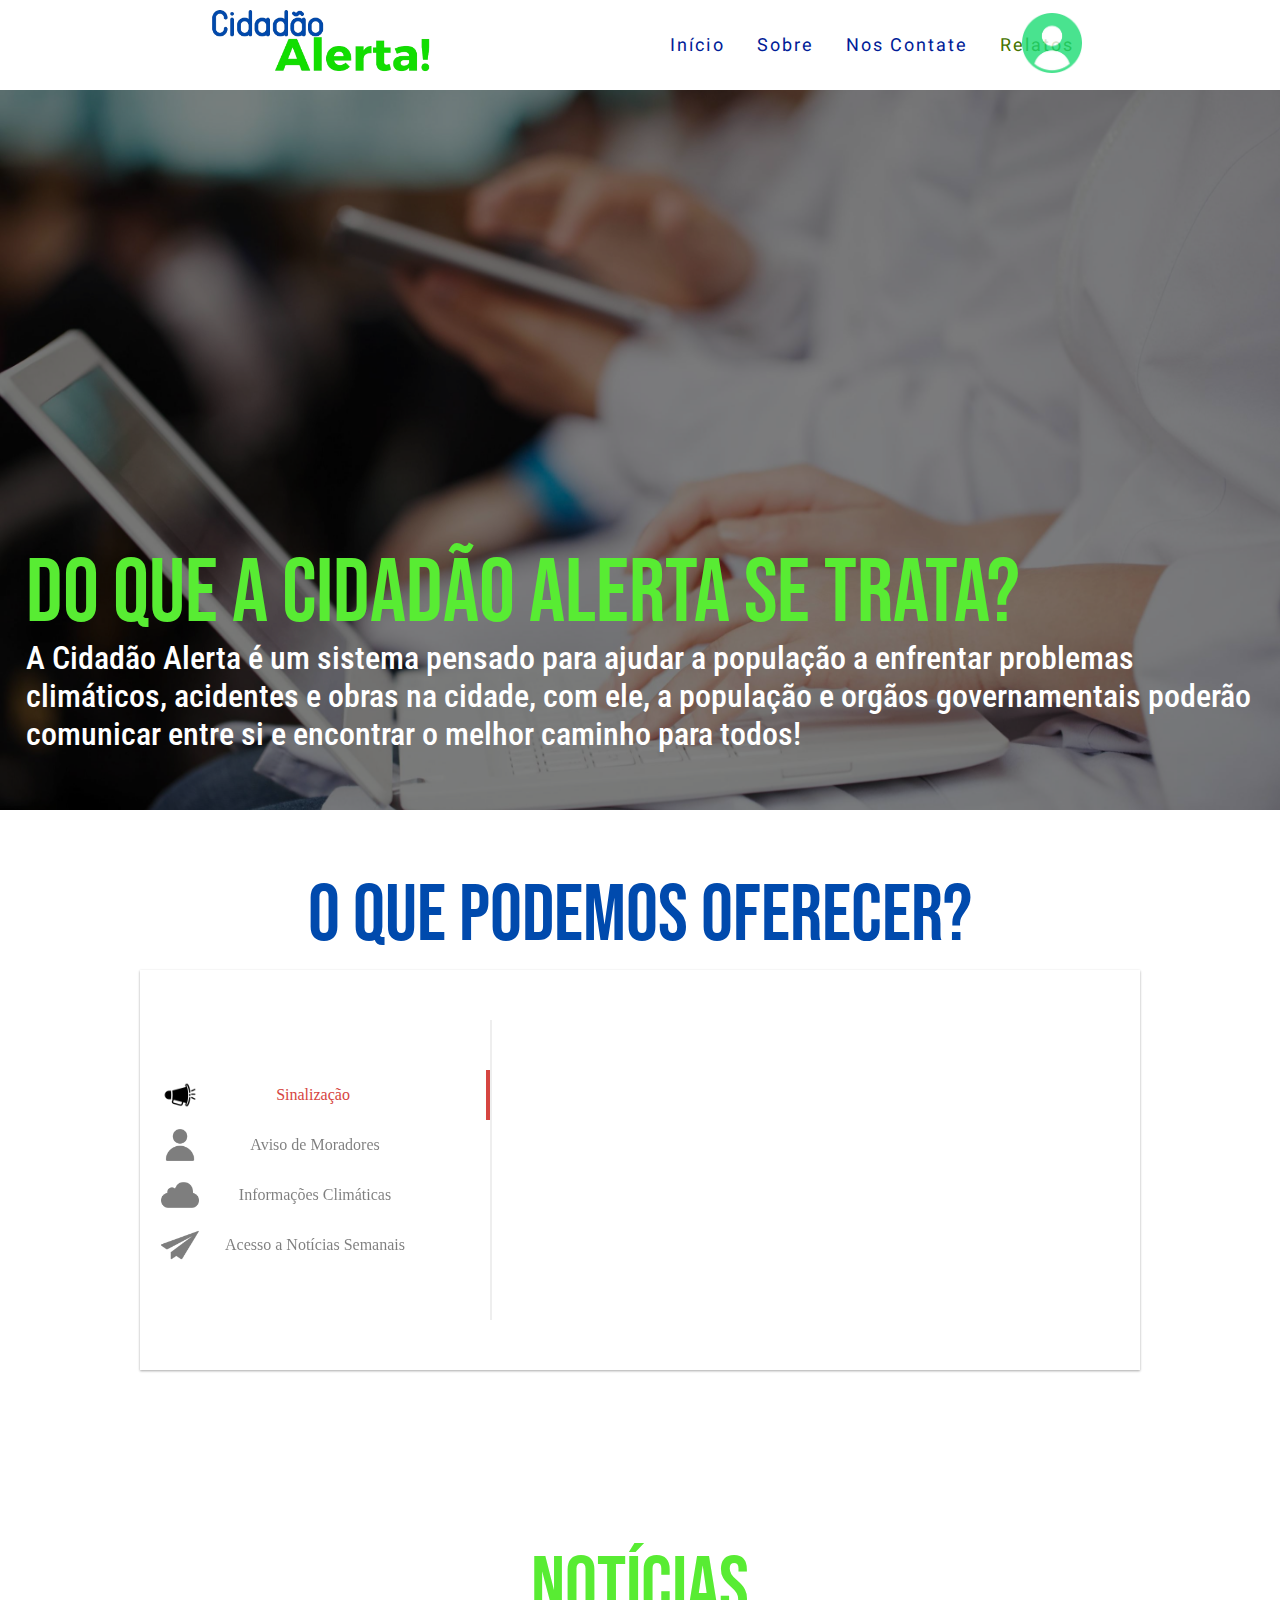
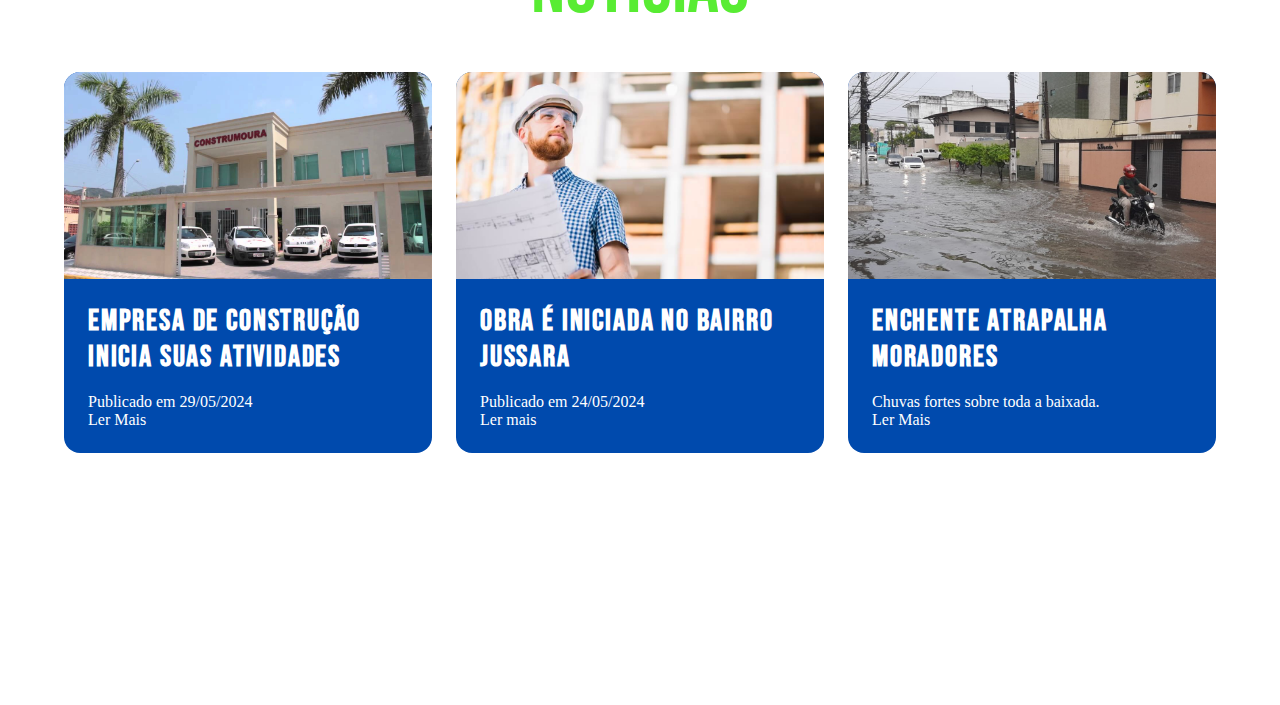
<file: sitegamescomMAPA/pginicials.html>
<!DOCTYPE html>
<html lang="en">
<head>
    <meta charset="UTF-8">
    <meta name="viewport" content="width=device-width, initial-scale=1.0">
    <title>Tela Inicial</title>
    <link rel="stylesheet" href="pginicial.css">
    <script>
           var nome = localStorage.getItem("nome");
        if (nome) {
            // Exibir o nome na barra de navegação
            document.getElementById("user-name").textContent = nome;
        }
    </script>
    <link rel="preconnect" href="https://fonts.googleapis.com">
<link rel="preconnect" href="https://fonts.gstatic.com" crossorigin>
<link href="https://fonts.googleapis.com/css2?family=Heebo:wght@100..900&display=swap" rel="stylesheet">
<link rel="preconnect" href="https://fonts.googleapis.com">
<link rel="preconnect" href="https://fonts.gstatic.com" crossorigin>
<link href="https://fonts.googleapis.com/css2?family=Bebas+Neue&display=swap" rel="stylesheet">
<link href="https://fonts.googleapis.com/css2?family=Roboto+Condensed:ital,wght@0,100..900;1,100..900&display=swap" rel="stylesheet">
<script>     var nome = localStorage.getItem("nome");
  if (nome) {
      // Exibir o nome na barra de navegação
      document.getElementById("user-name").textContent = nome;
  } </script>
</head>
<body>
  <header>
        <nav>
            <a class="logo" href="pginicials.html"><img class="imgdaora" src="logoicons-removebg-preview.png"></a>
            <ul class="nav-list">
                <li><a href="pginicials.html">Início</a></li>
                <li><a href="sobrenos.html">Sobre</a></li>
                <li><a href="noscontate.html">Nos Contate</a></li>
                <li><a style="color:rgb(69, 116, 0)" href="mapa.html">Relatos</a></li>
               <img class="icon" src="iconperfils.png">
</ul>
</nav>
</header>
<main></main>
<br>

<img class="banner" src="pessoapc.jpg">
<label class="titulo">Do que a Cidadão Alerta se trata?</label>
<label class="desc">A Cidadão Alerta é um sistema pensado para ajudar a população a enfrentar problemas climáticos, acidentes e obras na cidade, com ele, a população e orgãos governamentais poderão comunicar entre si e encontrar o melhor caminho para todos!
</label>

<br>
<br><br><br>
<center>
<label class="Funcionalidades">O que podemos oferecer?</label></center>
<element id="slider">
<div id="scene">
    <div id="left-zone">
      <ul class="list">
        <li class="item">
          <input type="radio" id="radio_The garden strawberry (or simply strawberry /ˈstrɔːbᵊri/; Fragaria × ananassa) is a widely grown hybrid species of the genus Fragaria (collectively known as the strawberries)" name="basic_carousel" value="The garden strawberry (or simply strawberry /ˈstrɔːbᵊri/; Fragaria × ananassa) is a widely grown hybrid species of the genus Fragaria (collectively known as the strawberries)" checked="checked"/>
          <label class="label_strawberry" for="radio_The garden strawberry (or simply strawberry /ˈstrɔːbᵊri/; Fragaria × ananassa) is a widely grown hybrid species of the genus Fragaria (collectively known as the strawberries)">Sinalização</label>
          <div class="content content_strawberry"><span class="picto"></span>
            <h1>Sinalização</h1>
            <p>O orgão governamental pode utilizar o site para sinalizar a população sobre possíveis transtornos!</p>
          </div>
        </li>
        <li class="item">
          <input type="radio" id="radio_A banana is an edible fruit, botanically a berry, produced by several kinds of large herbaceous flowering plants in the genus Musa." name="basic_carousel" value="A banana is an edible fruit, botanically a berry, produced by several kinds of large herbaceous flowering plants in the genus Musa."/>
          <label class="label_banana" for="radio_A banana is an edible fruit, botanically a berry, produced by several kinds of large herbaceous flowering plants in the genus Musa.">Aviso de Moradores</label>
          <div class="content content_banana"><span class="picto"></span>
            <h1>Aviso de moradores</h1>
            <p>Moradores podem relatar para outros usuários sobre problemas encontrados em sua cidade</p>
          </div>
        </li>
        <li class="item">
          <input type="radio" id="radio_The apple tree (Malus domestica) is a deciduous tree in the rose family best known for its sweet, pomaceous fruit, the apple. It is cultivated worldwide as a fruit tree, and is the most widely grown species in the genus Malus." name="basic_carousel" value="The apple tree (Malus domestica) is a deciduous tree in the rose family best known for its sweet, pomaceous fruit, the apple. It is cultivated worldwide as a fruit tree, and is the most widely grown species in the genus Malus."/>
          <label class="label_apple" for="radio_The apple tree (Malus domestica) is a deciduous tree in the rose family best known for its sweet, pomaceous fruit, the apple. It is cultivated worldwide as a fruit tree, and is the most widely grown species in the genus Malus.">Informações Climáticas</label>
          <div class="content content_apple"><span class="picto"></span>
            <h1>Informações Climáticas</h1>
            <p>O usuário tem acesso as informações climaticas em tempon real da cidade!</p>
          </div>
        </li>
        <li class="item">
          <input type="radio" id="radio_The orange (specifically, the sweet orange) is the fruit of the citrus species Citrus × sinensis in the family Rutaceae." name="basic_carousel" value="The orange (specifically, the sweet orange) is the fruit of the citrus species Citrus × sinensis in the family Rutaceae."/>
          <label class="label_orange" for="radio_The orange (specifically, the sweet orange) is the fruit of the citrus species Citrus × sinensis in the family Rutaceae.">Acesso a Notícias Semanais</label>
          <div class="content content_orange"><span class="picto"></span>
            <h1>Acesso a Notícias Semanais</h1>
            <p>Cadastre-se para ter acesso a notícias semanais de orgãos governamentais</p>
          </div>
        </li>
      </ul>
    </div>
    <div id="middle-border"></div>
    <div id="right-zone"></div>
  </div>
</div>
<br><br><br><br><br><br><br><br><br><br><br><br><br><br><br><br><br><br><br><br><br><br><br><br><br><br><br><br><br><br><br><br>
<center>
    <label class="noticias">Notícias</label></center>
    <br>
    <br>
    <section class="articles">
  <article>
    <div class="article-wrapper">
      <figure>
        <img src="construmoura.jpg" alt="" />
      </figure>
      <div class="article-body">
        <h2>Empresa de Construção Inicia Suas Atividades</h2>
        <p>
        Publicado em 29/05/2024
        </p>
        <a href="#" class="read-more">
         Ler Mais <span class="sr-only">about this is some title</span>
          <svg xmlns="http://www.w3.org/2000/svg" class="icon" viewBox="0 0 20 20" fill="currentColor">
            <path fill-rule="evenodd" d="M12.293 5.293a1 1 0 011.414 0l4 4a1 1 0 010 1.414l-4 4a1 1 0 01-1.414-1.414L14.586 11H3a1 1 0 110-2h11.586l-2.293-2.293a1 1 0 010-1.414z" clip-rule="evenodd" />
          </svg>
        </a>
      </div>
    </div>
  </article>
  <article>

    <div class="article-wrapper">
      <figure>
        <img src="engenheiro.jpg" alt="" />
      </figure>
      <div class="article-body">
        <h2>Obra é iniciada no bairro Jussara</h2>
        <p>
        Publicado em 24/05/2024
        </p>
        <a href="#" class="read-more">
          Ler mais <span class="sr-only">about this is some title</span>
          <svg xmlns="http://www.w3.org/2000/svg" class="icon" viewBox="0 0 20 20" fill="currentColor">
            <path fill-rule="evenodd" d="M12.293 5.293a1 1 0 011.414 0l4 4a1 1 0 010 1.414l-4 4a1 1 0 01-1.414-1.414L14.586 11H3a1 1 0 110-2h11.586l-2.293-2.293a1 1 0 010-1.414z" clip-rule="evenodd" />
          </svg>
        </a>
      </div>
    </div>
  </article>
  <article>

    <div class="article-wrapper">
      <figure>
        <img src="ruaalagada.jpg" alt="" />
      </figure>
      <div class="article-body">
        <h2>Enchente atrapalha moradores </h2>
        <p>
        Chuvas fortes sobre toda a baixada.
        </p>
        <a href="#" class="read-more">
          Ler Mais <span class="sr-only">about this is some title</span>
          <svg xmlns="http://www.w3.org/2000/svg" class="icon" viewBox="0 0 20 20" fill="currentColor">
            <path fill-rule="evenodd" d="M12.293 5.293a1 1 0 011.414 0l4 4a1 1 0 010 1.414l-4 4a1 1 0 01-1.414-1.414L14.586 11H3a1 1 0 110-2h11.586l-2.293-2.293a1 1 0 010-1.414z" clip-rule="evenodd" />
          </svg>
        </a>
      </div>
    </div>
  </article>
</section>
<br><br><br><br><br><br><br><br><br><br><br><br><br><br>
</body>
</html>
</file>
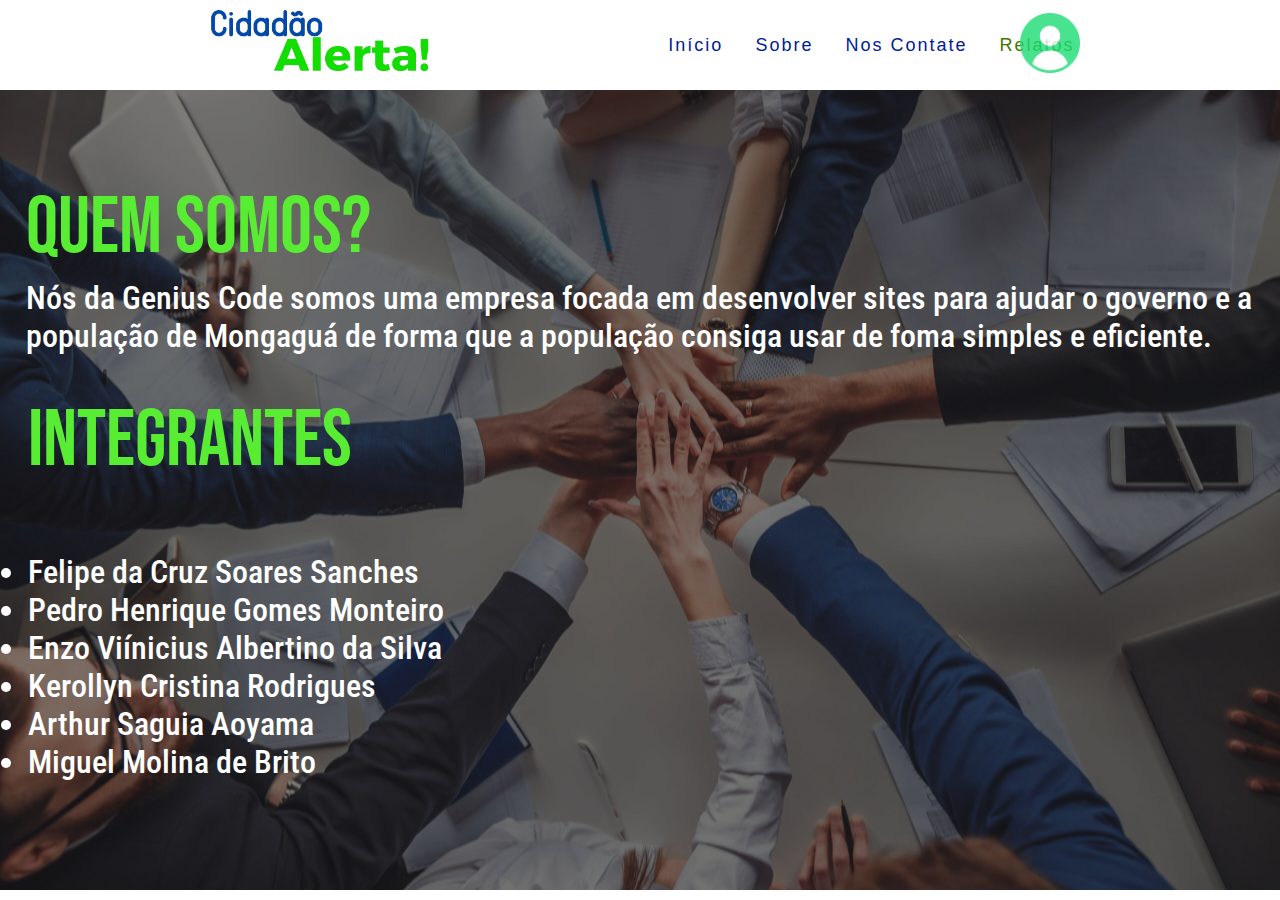
<file: sitegamescomMAPA/sobrenos.html>
<!DOCTYPE html>
<html lang="en">
<head>
    <meta charset="UTF-8">
    <meta name="viewport" content="width=device-width, initial-scale=1.0">
    <link rel="stylesheet" href="sobrenos.css">
    <link href="https://fonts.googleapis.com/css2?family=Bebas+Neue&display=swap" rel="stylesheet">
<link href="https://fonts.googleapis.com/css2?family=Roboto+Condensed:ital,wght@0,100..900;1,100..900&display=swap" rel="stylesheet">
    <title>Sobre nós</title>
</head>
<body>
    <header>
        <nav>
            <a class="logo" href="pginicials.html"><img class="imgdaora" src="logoicons-removebg-preview.png"></a>
            <ul class="nav-list">
                <li><a href="pginicials.html">Início</a></li>
                <li><a href="sobrenos.html">Sobre</a></li>
                <li><a href="noscontate.html">Nos Contate</a></li>
                <li><a style="color:rgb(69, 116, 0)" href="mapa.html">Relatos</a></li>
               <img class="icon" src="iconperfils.png">
</ul>
</nav>
</header>
<br>
    <img class="banner" src="empresa.jpg">
    <label class="titulo">  QUEM SOMOS?</label>
    <label class="desc">Nós da Genius Code somos uma empresa focada em desenvolver sites para ajudar o governo e a população de Mongaguá de forma que a população consiga usar de foma simples e eficiente.<br>

    <label class="titulo1">  INTEGRANTES</label>
   <br>
    <label class="desc1"><li>Felipe da Cruz Soares Sanches</li>
                             <li>Pedro Henrique Gomes Monteiro</li>   
                             <li>Enzo Viínicius Albertino da Silva </li>   
                             <li>Kerollyn Cristina Rodrigues</li>
                             <li>Arthur Saguia Aoyama</li>   
                             <li> Miguel Molina de Brito</li>
                         


   
</body>
</html>
</file>
<file: sitegamescomMAPA/pginicial.css>
*{
    margin:0;
    padding:0;
}

a{
    color:#001c97;
    text-decoration:none;
    transition:0.3s;
}

a:hover{
    opacity:0.7;
}

.logo{
    width:20px;
}

nav{
    display:flex;
    justify-content: space-around;
    align-items:center;
    font-family:system-ui, -apple-system, BlinkMacSystemFont, 'Segoe UI', Roboto, Oxygen, Ubuntu, Cantarell, 'Open Sans', 'Helvetica Neue', sans-serif;
    height:8vh;
}

main{
    background:url("bg.jpg") no-repeate
}

.nav-list{
list-style:none;
display:flex;
}

.nav-list li{
    letter-spacing:2px;
    margin-left:32px;
    font-size:2vh;
    margin-top:19px;
    font-family:"Heebo", sans-serif;

}

.icon{
    width:60px;
    margin-left:30%;
    margin-top:4px;
opacity:0.8;
    top:1%;
    z-index:1111;
    position:absolute;
}

.imgdaora{
    width:25vh;
    margin-top:15px;
    right:20px;

}

.mongagua{
    width:8vh;
    z-index:1111;
    position:absolute;
    margin-right:66%;
}

.banner{
    width:100%;
    height:80vh;
object-fit:cover;
display: inline-block;
position: relative;
filter:brightness(0.5);
}

.titulo{
    position:absolute;
    top:60%;
    color:rgb(88, 236, 51);
    left:2%;
    font-size:10vh;
    font-family:"Bebas Neue", sans-serif;
}


.desc{
    position:absolute;
    top:71%;
    color:#ffffff;
    left:2%;
    font-size:32px;
    font-family:"Roboto Condensed", sans-serif;
    font-weight:500;
}

.Funcionalidades{
   
 
    color:#004AAD;

    font-size:80px;
    font-family:"Bebas Neue", sans-serif;
}

.noticias{

    color:rgb(88, 236, 51);
    font-size:80px;
    font-family:"Bebas Neue", sans-serif;
}

@-webkit-keyframes slidein {
    0% {
      top: -400px;
      opacity: 0;
    }
    100% {
      opacity: 1;
      top: 0px;
    }
  }
  @keyframes slidein {
    0% {
      top: -400px;
      opacity: 0;
    }
    100% {
      opacity: 1;
      top: 0px;
    }
  }
  @-webkit-keyframes slideout {
    0% {
      top: 0;
      opacity: 1;
    }
    100% {
      top: -400px;
      opacity: 0;
    }
  }
  @keyframes slideout {
    0% {
      top: 0;
      opacity: 1;
    }
    100% {
      top: -400px;
      opacity: 0;
    }
  
  }
  #slider #scene {
    display: flex;
    align-items: center;
    justify-content: left;
    width: 1000px;
    height: 400px;
    position: absolute;
    top: 130vh;
    bottom: 0;
    left: 0;
    right: 0;
    margin: auto;
    background-color: #fff;
    box-shadow: 0 1px 3px rgba(0, 0, 0, 0.12), 0 1px 2px rgba(0, 0, 0, 0.24);
    overflow: hidden;
  }
  #slider #scene #left-zone {
    background: #fff;
    height: 75%;
    flex-grow: 0;
    display: flex;
    width: 350px;
    align-items: center;
    justify-content: left;
  }
  #slider #scene #left-zone .list {
    display: flex;
    list-style: none;
    align-content: stretch;
    flex-direction: column;
    flex-grow: 1;
    margin: 0;
    padding: 0;
  }
  #slider #scene #left-zone .list li.item input[type=radio] {
    display: none;
  }
  #slider #scene #left-zone .list li.item input[type=radio] ~ label {
    display: block;
    opacity: 0.5;
    height: 50px;
    text-align: center;
    line-height: 50px;
  }
  #slider #scene #left-zone .list li.item input[type=radio] ~ label:first-letter {
    text-transform: uppercase;
  }
  #slider#scene #left-zone .list li.item input[type=radio] ~ label:hover {
    opacity: 0.75;
    cursor: pointer;
  }
  #slider #scene #left-zone .list li.item input[type=radio] ~ label.label_strawberry:before {
    content: " ";
    display: block;
    position: absolute;
    width: 50px;
    height: 50px;
    margin-left: 15px;
    background-image: url("aviso.png");
    background-position: center;
    background-size: 75% 75%;
    background-repeat: no-repeat;
  }
  #slider #scene #left-zone .list li.item input[type=radio] ~ label.label_banana:before {
    content: " ";
    display: block;
    position: absolute;
    width: 50px;
    height: 50px;
    margin-left: 15px;
    background-image: url("usuariogames.png");
    background-position: center;
    background-size: 75% 75%;
    background-repeat: no-repeat;
  }
  #slider #scene #left-zone .list li.item input[type=radio] ~ label.label_apple:before {
    content: " ";
    display: block;
    position: absolute;
    width: 50px;
    height: 50px;
    margin-left: 15px;
    background-image: url("nuvem.png");
    background-position: center;
    background-size: 75% 75%;
    background-repeat: no-repeat;
  }
  #slider #scene #left-zone .list li.item input[type=radio] ~ label.label_orange:before {
    content: " ";
    display: block;
    position: absolute;
    width: 50px;
    height: 50px;
    margin-left: 15px;
    background-image: url("noticia.png");
    background-position: center;
    background-size: 75% 75%;
    background-repeat: no-repeat;
  }
  #slider #scene #left-zone .list li.item input[type=radio] ~ .content {
    position: absolute;
    left: 350px;
    top: -400px;
    width: 650px;
    height: 400px;
    -webkit-animation-duration: 0.75s;
            animation-duration: 0.75s;
    -webkit-animation-name: slideout;
            animation-name: slideout;
    -webkit-animation-timing-function: ease-out;
            animation-timing-function: ease-out;
    display: flex;
    align-items: center;
    justify-content: center;
    flex-direction: column;
  }
  #slider #scene #left-zone .list li.item input[type=radio] ~ .content.content_strawberry .picto {
    height: 100px;
    width: 100px;
    background-image: url("aviso.png");
    background-position: center;
    background-size: cover;
    background-repeat: no-repeat;
  }
  #slider #scene #left-zone .list li.item input[type=radio] ~ .content.content_strawberry h1 {
    color: #d64541;
  }
  #slider #scene #left-zone .list li.item input[type=radio] ~ .content.content_banana .picto {
    height: 100px;
    width: 100px;
    background-image: url("usuariogames.png");
    background-position: center;
    background-size: cover;
    background-repeat: no-repeat;
  }
  #slider #scene #left-zone .list li.item input[type=radio] ~ .content.content_banana h1 {
    color: #f5d76e;
  }
  #slider #scene #left-zone .list li.item input[type=radio] ~ .content.content_apple .picto {
    height: 100px;
    width: 100px;
    background-image: url("nuvem.png");
    background-position: center;
    background-size: cover;
    background-repeat: no-repeat;
  }
  #slider #scene #left-zone .list li.item input[type=radio] ~ .content.content_apple h1 {
    color: #00b16a;
  }
  #slider #scene #left-zone .list li.item input[type=radio] ~ .content.content_orange .picto {
    height: 100px;
    width: 100px;
    background-image: url("noticia.png");
    background-position: center;
    background-size: cover;
    background-repeat: no-repeat;
  }
  #slider #scene #left-zone .list li.item input[type=radio] ~ .content.content_orange h1 {
    color:#004AAD;
  }
  #slider #scene #left-zone .list li.item input[type=radio] ~ .content h1:first-letter {
    text-transform: uppercase;
  }
  #slider #scene #left-zone .list li.item input[type=radio] ~ .content p {
    max-width: 50%;
    text-align: center;
  }
  #slider #scene #left-zone .list li.item input[type=radio]:checked ~ label {
    opacity: 1;
    -webkit-animation: all 1s cubic-bezier(0.455, 0.03, 0.515, 0.955);
            animation: all 1s cubic-bezier(0.455, 0.03, 0.515, 0.955);
  }
  #slider #scene #left-zone .list li.item input[type=radio]:checked ~ label.label_strawberry {
    color: #d64541;
    border-right: solid 4px #d64541;
  }
  #slider #scene #left-zone .list li.item input[type=radio]:checked ~ label.label_banana {
    color: #f5d76e;
    border-right: solid 4px #f5d76e;
  }
  #slider #scene #left-zone .list li.item input[type=radio]:checked ~ label.label_apple {
    color: #00b16a;
    border-right: solid 4px #00b16a;
  }
  #slider #scene #left-zone .list li.item input[type=radio]:checked ~ label.label_orange {
    color:#004AAD;
    border-right: solid 4px #004AAD;
  }
  #slider #scene #left-zone .list li.item input[type=radio]:checked ~ .content {
    -webkit-animation-duration: 0.75s;
            animation-duration: 0.75s;
    -webkit-animation-name: slidein;
            animation-name: slidein;
    -webkit-animation-fill-mode: forwards;
            animation-fill-mode: forwards;
    -webkit-animation-timing-function: cubic-bezier(0.455, 0.03, 0.515, 0.955);
            animation-timing-function: cubic-bezier(0.455, 0.03, 0.515, 0.955);
  }
  #slider #scene #middle-border {
    background-color: #eee;
    height: 75%;
    flex-grow: 1;
    max-width: 2px;
    z-index: 0;
  }
  #slider #scene #right-zone {
    background: #fff;
    height: 100%;
    flex-grow: 3;
  }


  article {
    --img-scale: 1.001;
    --title-color: rgb(255, 255, 255);
    --link-icon-translate: -20px;
    --link-icon-opacity: 0;
    position: relative;
    border-radius: 16px;
    box-shadow: none;
    background: #004AAD;
    transform-origin: center;
    transition: all 0.4s ease-in-out;
    overflow: hidden;
  }
  
  article a::after {
    position: absolute;
    inset-block: 0;
    inset-inline: 0;
    cursor: pointer;
    content: "";
  }
  
  /* basic article elements styling */
  article h2 {
    margin: 0 0 18px 0;
    font-family: "Bebas Neue", cursive;
    font-size: 1.9rem;
    letter-spacing: 0.06em;
    color: var(--title-color);
    transition: color 0.3s ease-out;

  }
  
  figure {
    margin: 0;
    padding: 0;
    aspect-ratio: 16 / 9;
    overflow: hidden;
  }
  
  article img {
    max-width: 100%;
    transform-origin: center;
    transform: scale(var(--img-scale));
    transition: transform 0.4s ease-in-out;
  }
  
  .article-body {
    padding: 24px;
    color:white
  }
  
  article a {
    display: inline-flex;
    align-items: center;
    text-decoration: none;
    color: #ffffff;
  }
  
  article a:focus {
    outline: 1px dotted #49e349;
  }
  
  article a .icon {
    min-width: 24px;
    width: 24px;
    height: 24px;
    margin-left: 5px;
    transform: translateX(var(--link-icon-translate));
    opacity: var(--link-icon-opacity);
    transition: all 0.3s;
  }
  
  /* using the has() relational pseudo selector to update our custom properties */
  article:has(:hover, :focus) {
    --img-scale: 1.1;
    --title-color: #29d652;
    --link-icon-translate: 0;
    --link-icon-opacity: 1;
    box-shadow: rgba(0, 0, 0, 0.16) 0px 10px 36px 0px,
      rgba(0, 0, 0, 0.06) 0px 0px 0px 1px;
  }
  
  /************************ 
  Generic layout (demo looks)
  **************************/
  
  *,
  *::before,
  *::after {
    box-sizing: border-box;
  }
  

  
  .articles {
    display: grid;
    max-width: 1200px;
    margin-inline: auto;
    padding-inline: 24px;
    grid-template-columns: repeat(auto-fill, minmax(320px, 1fr));
    gap: 24px;
  }
  
  @media screen and (max-width: 960px) {
    article {
      container: card/inline-size;
    }
    .article-body p {
      display: none;
    }
  }
  
  @container card (min-width: 380px) {
    .article-wrapper {
      display: grid;
      grid-template-columns: 100px 1fr;
      gap: 16px;
    }
    .article-body {
      padding-left: 0;
    }
    figure {
      width: 100%;
      height: 100%;
      overflow: hidden;
    }
    figure img {
      height: 100%;
      aspect-ratio: 1;
      object-fit: cover;
    }
  }
  
  .sr-only:not(:focus):not(:active) {
    clip: rect(0 0 0 0);
    clip-path: inset(50%);
    height: 1px;
    overflow: hidden;
    position: absolute;
    white-space: nowrap;
    width: 1px;
  }
</file>
<file: sitegamescomMAPA/sobrenos.css>
*{
    margin:0;
    padding:0;
}


a{
    color:#001c97;
    text-decoration:none;
    transition:0.3s;
}

a:hover{
    opacity:0.7;
}

.logo{
    width:20px;
}

nav{
    display:flex;
    justify-content: space-around;
    align-items:center;
    font-family:system-ui, -apple-system, BlinkMacSystemFont, 'Segoe UI', Roboto, Oxygen, Ubuntu, Cantarell, 'Open Sans', 'Helvetica Neue', sans-serif;
    height:8vh;
}

main{
    background:url("bg.jpg") no-repeate
}

.nav-list{
list-style:none;
display:flex;
}

.nav-list li{
    letter-spacing:2px;
    margin-left:32px;
    font-size:2vh;
    margin-top:19px;
    font-family:"Heebo", sans-serif;

}

.icon{
    width:60px;
    margin-left:30%;
    margin-top:4px;
opacity:0.8;
    top:1%;
    z-index:1111;
    position:absolute;
}

.imgdaora{
    width:25vh;
    margin-top:15px;
    right:20px;

}
.mongagua{
    width:8vh;
    z-index:1111;
    position:absolute;
    margin-right:66%;
}

.banner{
    width:100%;
    height:800px;
object-fit:cover;
display: inline-block;
position: relative;
filter:brightness(0.5);
}

.titulo{
    position:absolute;
    top:20%;
    color:rgb(88, 236, 51);
    left:2%;
    font-size:80px;
    font-family:"Bebas Neue", sans-serif;
}
.imgdaora{
    width:25vh;
    margin-top:15px;
    right:20px;

}

.desc{
    position:absolute;
    top:31%;
    color:#ffffff;
    left:2%;
    font-size:32px;
    font-family:"Roboto Condensed", sans-serif;
    font-weight:500;
}
.titulo1{
    position:absolute;
    top:100%;
    color:rgb(88, 236, 51);
    left:0.2%;
    font-size:80px;
    font-family:"Bebas Neue", sans-serif;
}
.desc1{
    position:absolute;
    top:240%;
    color:#ffffff;
    left:0.2%;
    font-size:32px;
    font-family:"Roboto Condensed", sans-serif;
    font-weight:500;
}
</file>
